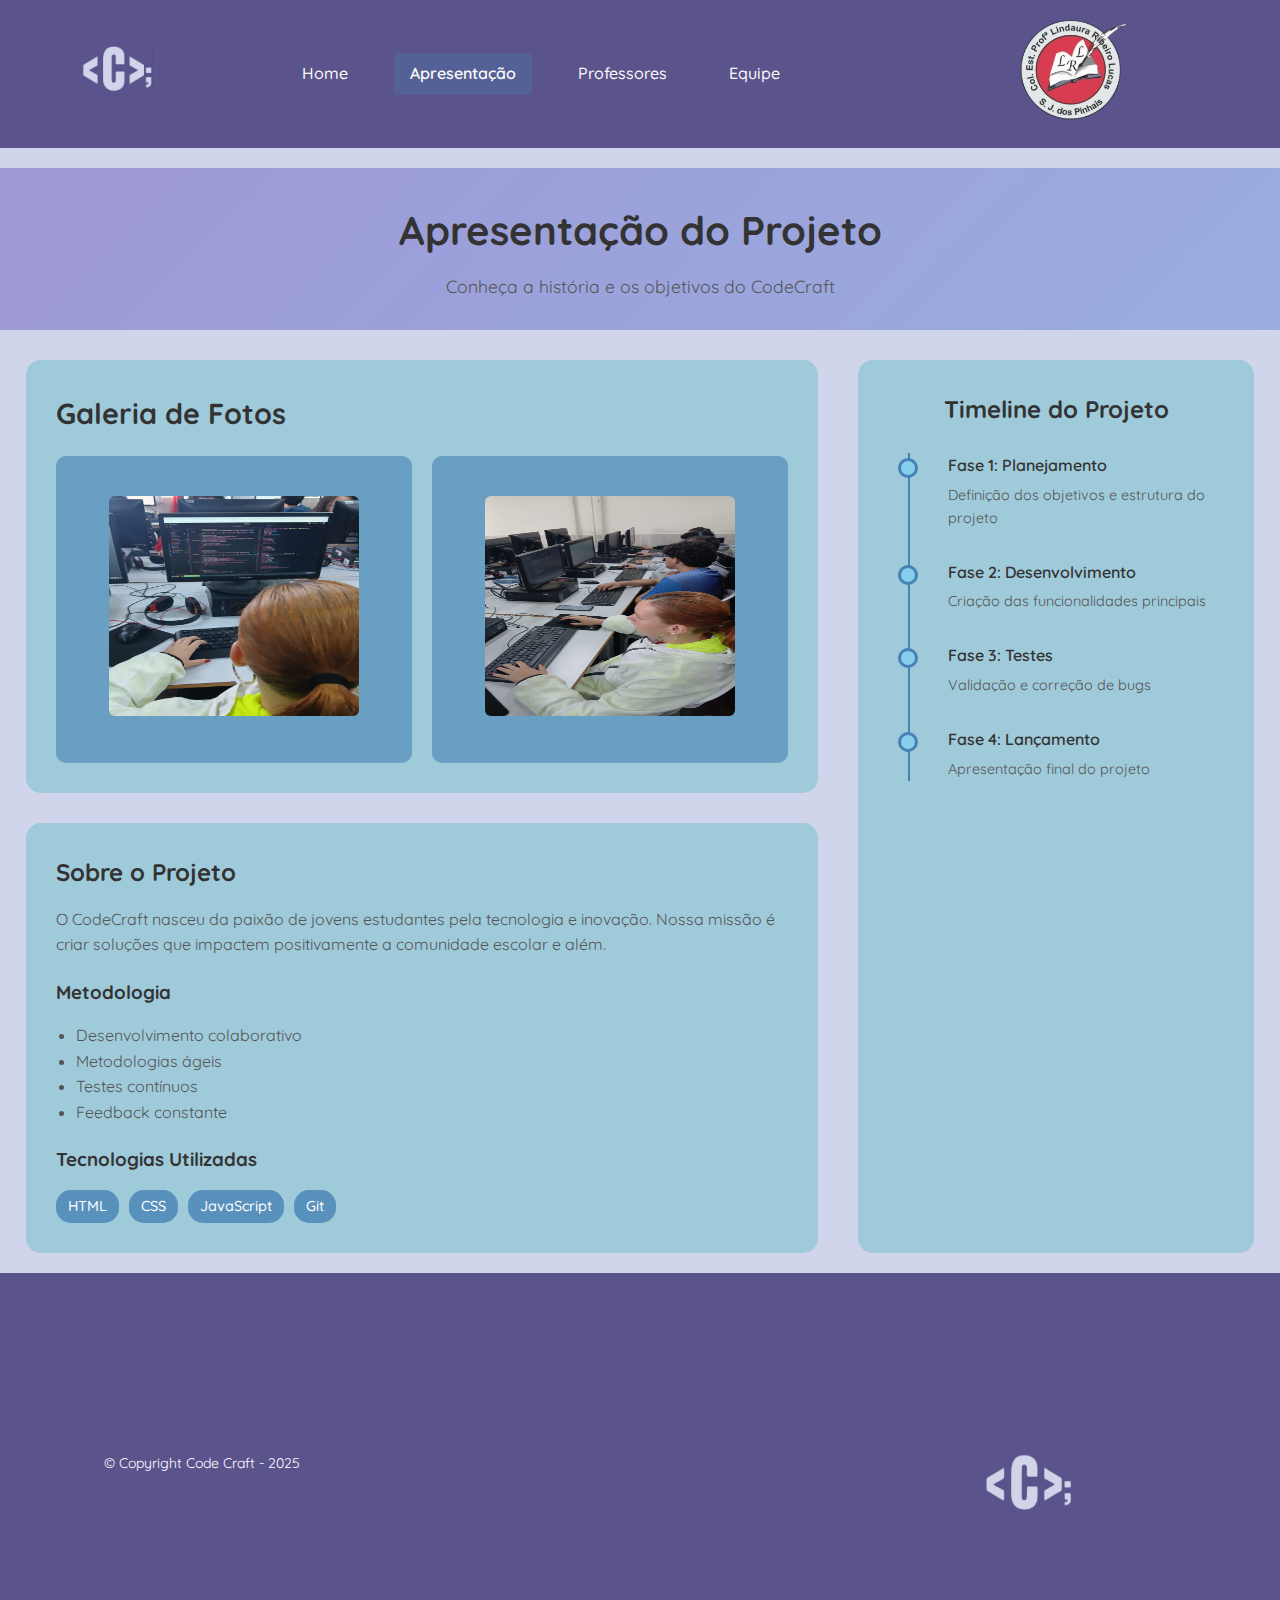
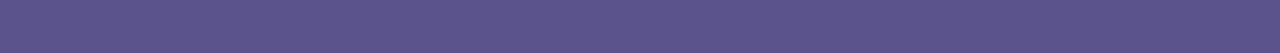
<file: apresentacao.html>
<!DOCTYPE html>
<html>

<head>
  <meta charset="utf-8">
  <meta name="viewport" content="width=device-width">
  <title>CodeCraft - Apresentação</title>
  <link href="style.css" rel="stylesheet" type="text/css" />
  <style>
  @import url('https://fonts.googleapis.com/css2?family=Quicksand:wght@400;500;600;700&display=swap');
  </style>
</head>

<body>
  <div class="container">
    <!-- Header -->
    <header class="header">
      <div class="logo">
        <img src="/img/logo.png" alt="CodeCraft Logo">
      </div>

      <div class="header-nav">
        <div class="menu-toggle" onclick="toggleMenu()">
          <span></span>
          <span></span>
          <span></span>
        </div>

        <nav class="nav-menu" id="navMenu">
          <a href="index.html">Home</a>
          <a href="apresentacao.html" class="active">Apresentação</a>
          <a href="professores.html">Professores</a>

          <a href="equipe.html">Equipe</a>
        </nav>

        <div class="logo-colegio">
          <img class="logo-colegio" src="/img/lindaura.png">
        </div>
      </div>
    </header>

    <!-- Presentation Content -->
    <main class="presentation-page">
      <div class="page-header">
        <h1>Apresentação do Projeto</h1>
        <p>Conheça a história e os objetivos do CodeCraft</p>
      </div>

      <div class="presentation-grid">
        <!-- Seção Principal -->
        <div class="presentation-main">
          <div class="photo-gallery">
            <h2>Galeria de Fotos</h2>
            <div class="photo-grid">
              <div class="photo-item">
                <div class="photo-placeholder">
                  <img class="desenvolvimento" src="img/ds.jpg">
                </div>
              </div>
              <div class="photo-item">
                <div class="photo-placeholder">
                  <img class="desenvolvimento" src="img/grupo.jpg">

                </div>
              </div>
            </div>
          </div>

          <div class="project-details">
            <h2>Sobre o Projeto</h2>
            <p>O CodeCraft nasceu da paixão de jovens estudantes pela tecnologia e inovação. Nossa missão é criar soluções que impactem positivamente a comunidade escolar e além.</p>

            <h3>Metodologia</h3>
            <ul>
              <li>Desenvolvimento colaborativo</li>
              <li>Metodologias ágeis</li>
              <li>Testes contínuos</li>
              <li>Feedback constante</li>
            </ul>

            <h3>Tecnologias Utilizadas</h3>
            <div class="tech-stack">
              <span class="tech-item">HTML</span>
              <span class="tech-item">CSS</span>
              <span class="tech-item">JavaScript</span>
              <span class="tech-item">Git</span>
            </div>
          </div>
        </div>

        <!-- Timeline -->
        <div class="timeline-section">
          <h2>Timeline do Projeto</h2>
          <div class="timeline">
            <div class="timeline-item">
              <div class="timeline-marker"></div>
              <div class="timeline-content">
                <h4>Fase 1: Planejamento</h4>
                <p>Definição dos objetivos e estrutura do projeto</p>
              </div>
            </div>
            <div class="timeline-item">
              <div class="timeline-marker"></div>
              <div class="timeline-content">
                <h4>Fase 2: Desenvolvimento</h4>
                <p>Criação das funcionalidades principais</p>
              </div>
            </div>
            <div class="timeline-item">
              <div class="timeline-marker"></div>
              <div class="timeline-content">
                <h4>Fase 3: Testes</h4>
                <p>Validação e correção de bugs</p>
              </div>
            </div>
            <div class="timeline-item">
              <div class="timeline-marker"></div>
              <div class="timeline-content">
                <h4>Fase 4: Lançamento</h4>
                <p>Apresentação final do projeto</p>
              </div>
            </div>
          </div>
        </div>
      </div>
    </main>

  <!-- Footer -->
    <footer class="footer">
        <div class="footer-box">
          <img src="/img/cc.png" style="width: 300px; margin-top: 40px;">
          <p class="copyright">&copy; Copyright Code Craft - 2025</p>
        </div>
    </footer>
  </div>

  <script src="script.js"></script>
</body>

</html>
</file>
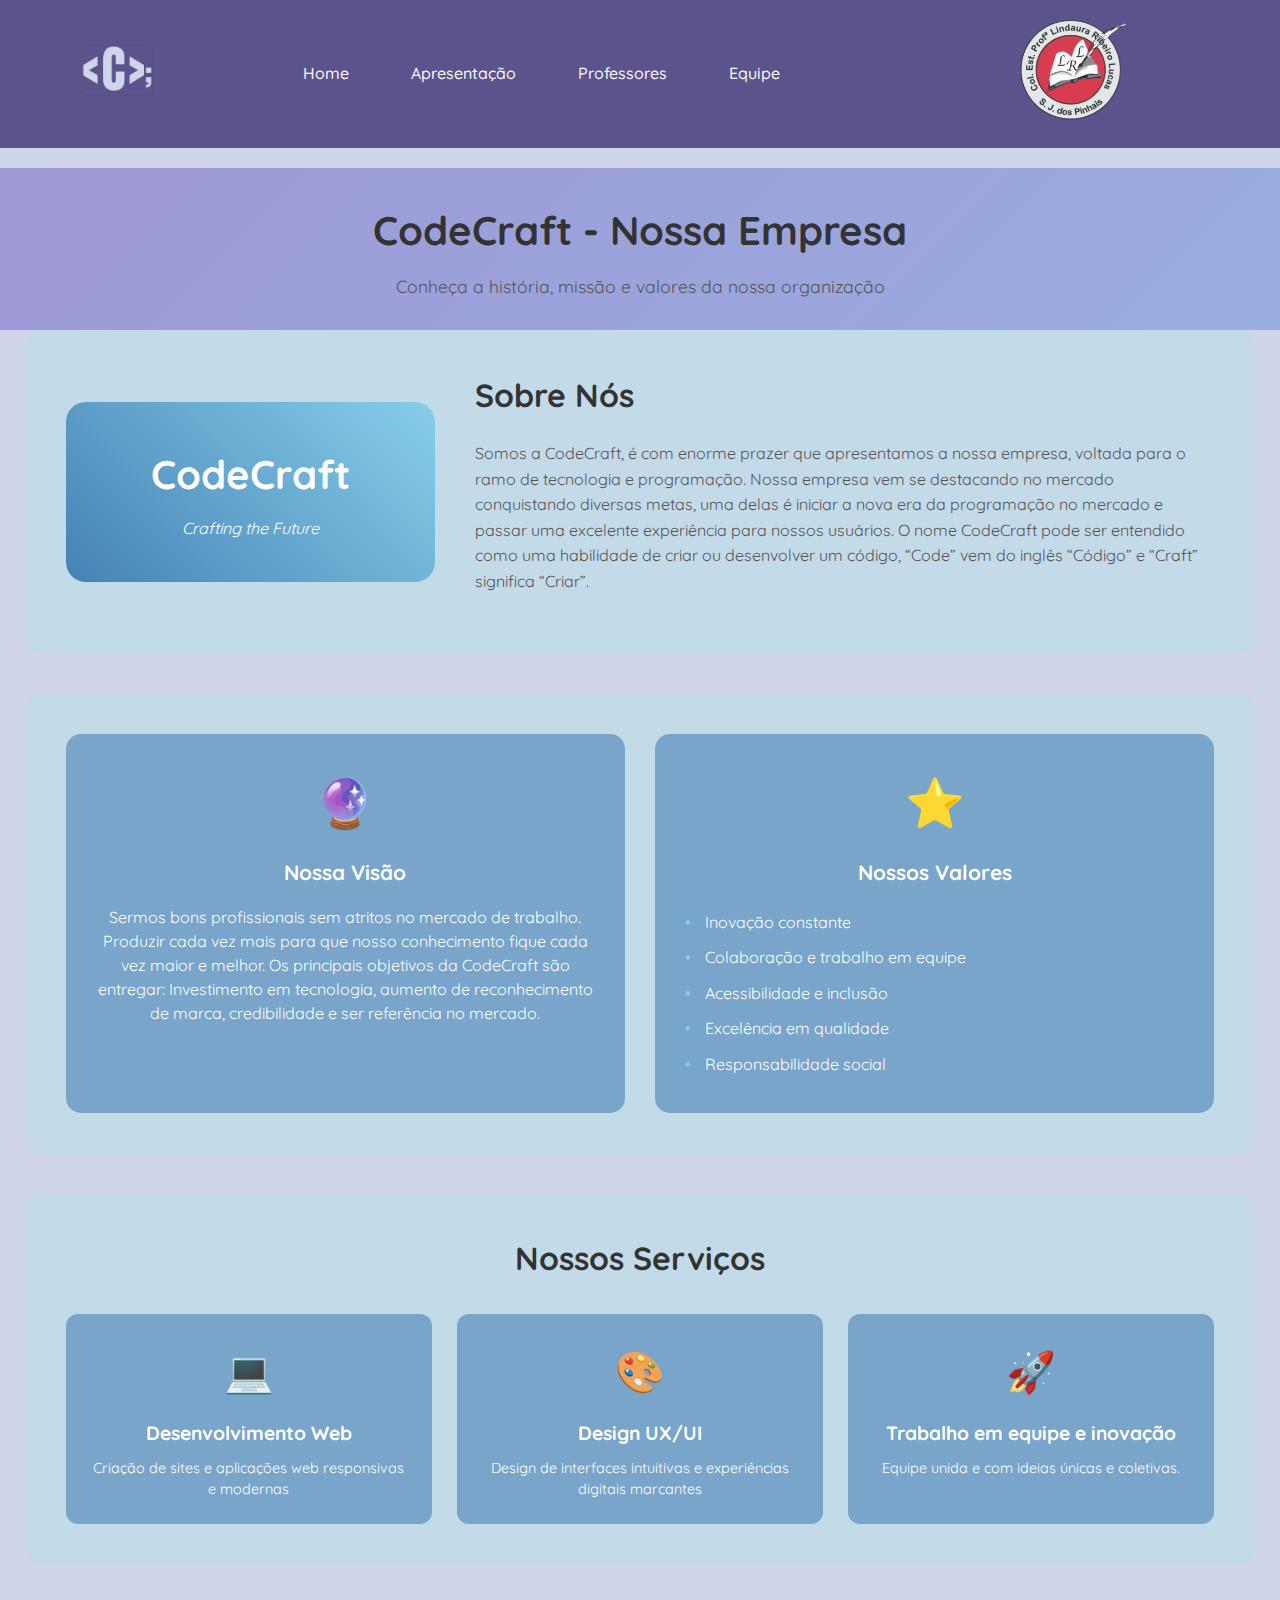
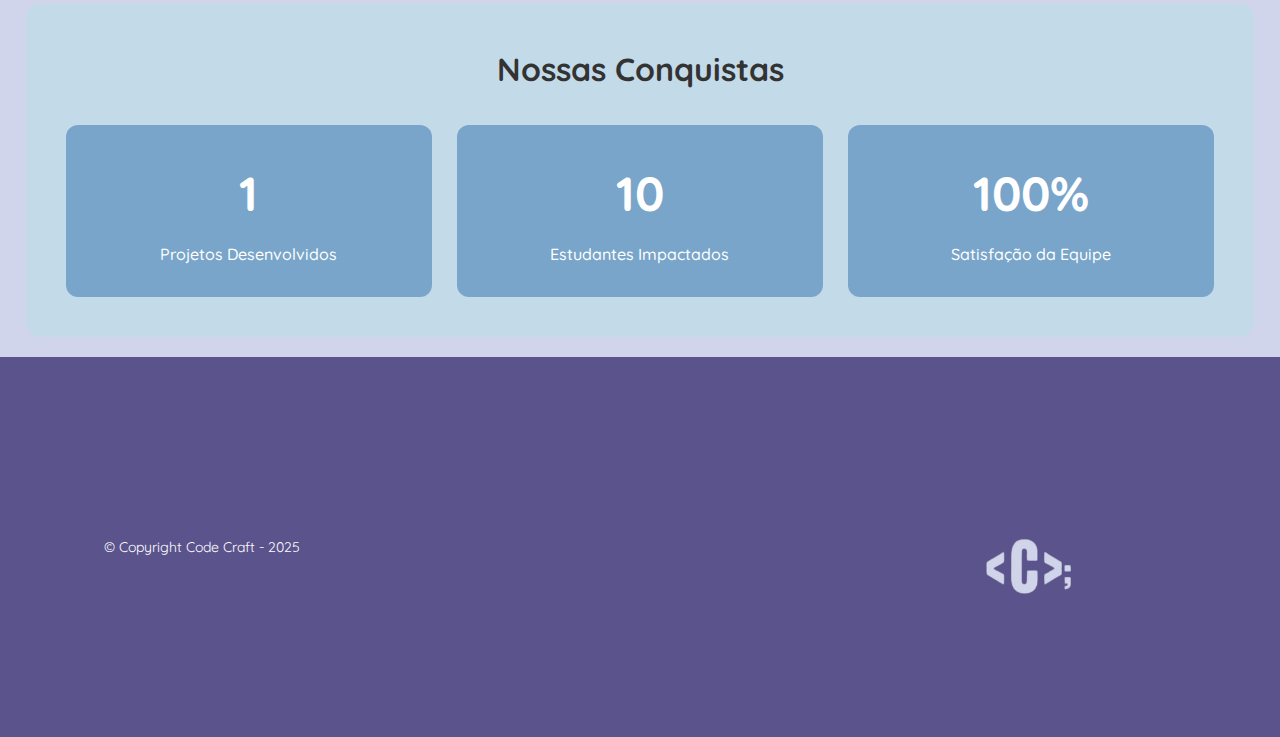
<file: empresa.html>
<!DOCTYPE html>
<html>

<head>
  <meta charset="utf-8">
  <meta name="viewport" content="width=device-width">
  <title>CodeCraft - Empresa</title>
  <link href="style.css" rel="stylesheet" type="text/css" />
  <style>
  @import url('https://fonts.googleapis.com/css2?family=Quicksand:wght@400;500;600;700&display=swap');
  </style>
</head>

<body>
  <div class="container">
    <!-- Header -->
    <header class="header">
      <div class="logo">
        <img src="/img/logo.png" alt="CodeCraft Logo">
      </div>
      
      <div class="header-nav">
        <div class="menu-toggle" onclick="toggleMenu()">
          <span></span>
          <span></span>
          <span></span>
        </div>

        <nav class="nav-menu" id="navMenu">
          <a href="index.html">Home</a>
          <a href="apresentacao.html">Apresentação</a>
          <a href="professores.html">Professores</a>
          <a href="equipe.html">Equipe</a>
        </nav>
        
      <div class="logo-colegio">
          <img class="logo-colegio" src="/img/lindaura.png">
        </div>
      </div>
    </header>

    <!-- Company Content -->
    <main class="company-page">
      <div class="page-header">
        <h1>CodeCraft - Nossa Empresa</h1>
        <p>Conheça a história, missão e valores da nossa organização</p>
      </div>

      <div class="company-content">
        <!-- Sobre a Empresa -->
        <section class="about-company">
          <div class="company-hero">
            <div class="company-logo-large">
              <div class="logo-display-large">
                <span>CodeCraft</span>
                <p>Crafting the Future</p>
              </div>
            </div>
            <div class="company-description">
              <h2>Sobre Nós</h2>
              <p>Somos a CodeCraft, é com enorme prazer que apresentamos a nossa empresa, voltada para o ramo de tecnologia e programação.
               Nossa empresa vem se destacando no mercado conquistando diversas metas, uma delas é iniciar a nova era da programação no mercado e passar uma excelente experiência para nossos usuários.
              O nome CodeCraft pode ser entendido como uma habilidade de criar ou desenvolver um código, “Code” vem do inglês “Código” e “Craft” significa “Criar”.
</p>
            </div>
          </div>
        </section>

        <!-- Missão, Visão e Valores -->
        <section class="company-values">
          <div class="values-grid">
            <div class="value-card">
              <div class="value-icon">🔮</div>
              <h3>Nossa Visão</h3>
              <p>Sermos bons profissionais sem atritos no mercado de trabalho. Produzir cada vez mais para que nosso conhecimento fique cada vez maior e melhor.
              Os principais objetivos da CodeCraft são entregar: Investimento em tecnologia, aumento de reconhecimento de marca, credibilidade e ser referência no mercado.
</p>
            </div>
            <div class="value-card">
              <div class="value-icon">⭐</div>
              <h3>Nossos Valores</h3>
              <ul>
                <li>Inovação constante</li>
                <li>Colaboração e trabalho em equipe</li>
                <li>Acessibilidade e inclusão</li>
                <li>Excelência em qualidade</li>
                <li>Responsabilidade social</li>
              </ul>
            </div>
          </div>
        </section>

        <!-- Serviços -->
        <section class="company-services">
          <h2>Nossos Serviços</h2>
          <div class="services-grid">
            <div class="service-item">
              <div class="service-icon">💻</div>
              <h4>Desenvolvimento Web</h4>
              <p>Criação de sites e aplicações web responsivas e modernas</p>
            </div>
            <div class="service-item">
              <div class="service-icon">🎨</div>
              <h4>Design UX/UI</h4>
              <p>Design de interfaces intuitivas e experiências digitais marcantes</p>
            </div>
            <div class="service-item">
              <div class="service-icon">🚀</div>
              <h4>Trabalho em equipe e inovação</h4>
              <p>Equipe unida e com ideias únicas e coletivas.</p>
            </div>
          </div>
        </section>

        <!-- Conquistas -->
        <section class="company-achievements">
          <h2>Nossas Conquistas</h2>
          <div class="achievements-grid">
            <div class="achievement-item">
              <div class="achievement-number">1</div>
              <p>Projetos Desenvolvidos</p>
            </div>
            <div class="achievement-item">
              <div class="achievement-number">10</div>
              <p>Estudantes Impactados</p>
            </div>
            <div class="achievement-item">
              <div class="achievement-number">100%</div>
              <p>Satisfação da Equipe</p>
            </div>
          </div>
        </section>

        <!-- Contato -->
        
      </div>
    </main>

  <!-- Footer -->
    <footer class="footer">
        <div class="footer-box">
          <img src="/img/cc.png" style="width: 300px; margin-top: 40px;">
          <p class="copyright">&copy; Copyright Code Craft - 2025</p>
        </div>
    </footer>
  </div>

  <script src="script.js"></script>
</body>

</html>
</file>
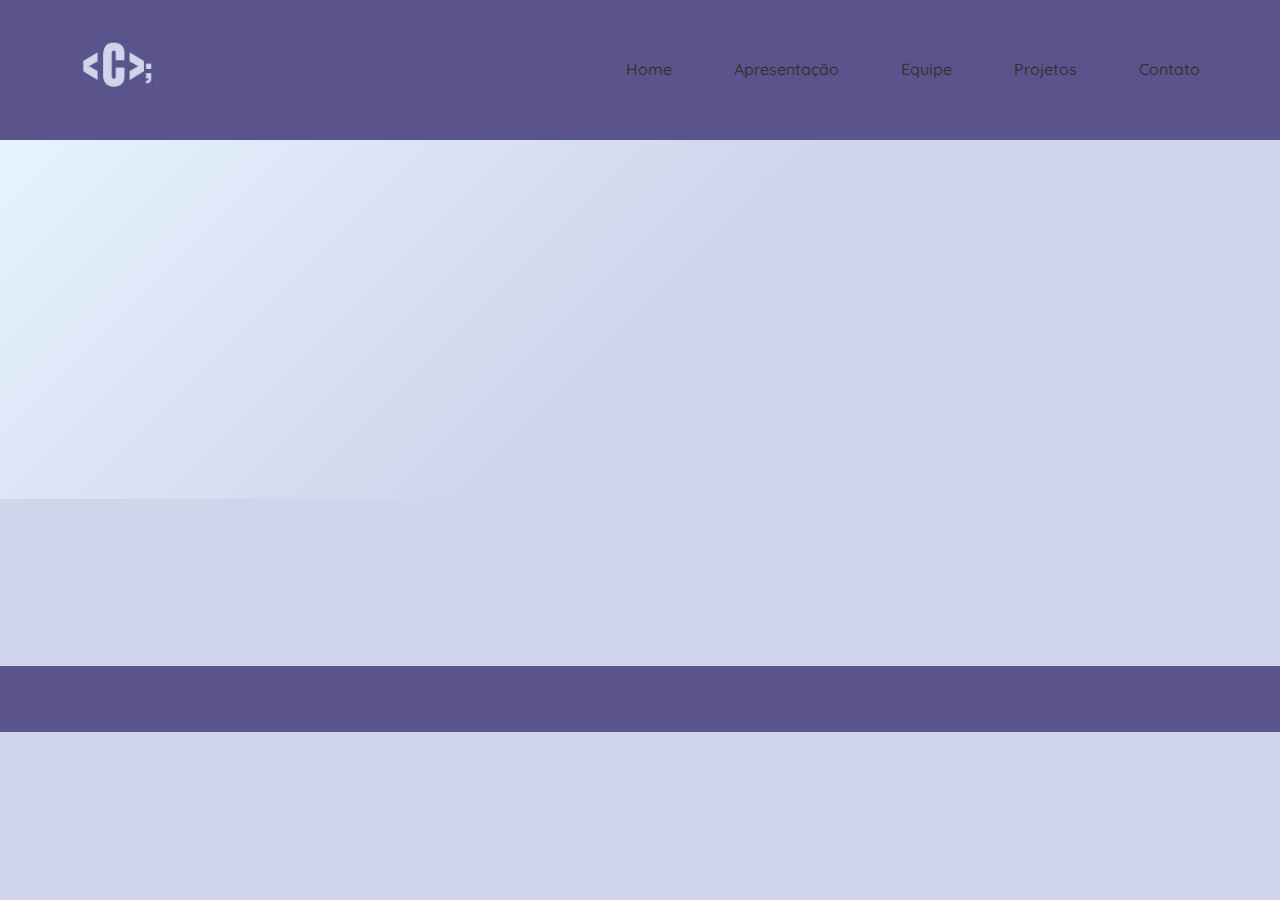
<file: menu.html>
<!DOCTYPE html>
<html>
<head>
  <meta charset="utf-8">
  <meta name="viewport" content="width=device-width">
  <title>CodeCraft - Menu</title>
  <link href="style.css" rel="stylesheet" type="text/css" />
  <link href="menu.css" rel="stylesheet" type="text/css" />
  <style>
  @import url('https://fonts.googleapis.com/css2?family=Quicksand&display=swap');
  </style>
</head>

<body>
  <div class="container">
    <!-- Header com Menu -->
    <header class="header">
      <div class="logo">
        <img src="/img/logo.png" alt="CodeCraft Logo">
      </div>

      <div class="header-nav">
        <!-- Menu hamburger para mobile -->
        <div class="menu-toggle" onclick="toggleMenu()">
          <span></span>
          <span></span>
          <span></span>
        </div>

        <!-- Menu de navegação -->
        <nav class="nav-menu" id="navMenu">
          <a href="index.html">Home</a>
          <a href="#apresentacao">Apresentação</a>
          <a href="#equipe">Equipe</a>
          <a href="#projetos">Projetos</a>
          <a href="#contato">Contato</a>
        </nav>
      </div>
    </header>

    <!-- Conteúdo Principal -->
    <main class="main-content">
      <div class="content-section">
        <h1>Menu de Navegação</h1>
        <p>Bem-vindo ao CodeCraft! Use o menu acima para navegar pelas diferentes seções do nosso site.</p>

        <div class="menu-sections">
          <div class="section-card">
            <h3>Apresentação</h3>
            <p>Conheça mais sobre nossa empresa e missão.</p>
          </div>

          <div class="section-card">
            <h3>Equipe</h3>
            <p>Conheça os membros da nossa equipe e suas especialidades.</p>
          </div>

          <div class="section-card">
            <h3>Projetos</h3>
            <p>Veja nossos projetos e trabalhos realizados.</p>
          </div>

          <div class="section-card">
            <h3>Contato</h3>
            <p>Entre em contato conosco para mais informações.</p>
          </div>
        </div>
      </div>
    </main>

    <!-- Footer -->
    <footer class="footer">
      <div class="footer-content">
        <span>www.codecraft/amostra.com</span>
        <div class="footer-box"></div>
      </div>
    </footer>
  </div>

  <script>
    function toggleMenu() {
      const menuToggle = document.querySelector('.menu-toggle');
      const navMenu = document.getElementById('navMenu');

      menuToggle.classList.toggle('active');
      navMenu.classList.toggle('active');
    }

    // Fechar menu ao clicar em um link
    document.querySelectorAll('.nav-menu a').forEach(link => {
      link.addEventListener('click', () => {
        const menuToggle = document.querySelector('.menu-toggle');
        const navMenu = document.getElementById('navMenu');

        menuToggle.classList.remove('active');
        navMenu.classList.remove('active');
      });
    });
  </script>
</body>
</html>
</file>
<file: style.css>
.quicksand-font {
  font-family: "Quicksand", sans-serif;
  font-optical-sizing: auto;
  font-weight: 400;
  font-style: normal;
}

* {
  margin: 0;
  padding: 0;
  box-sizing: border-box;
}

body {
  font-family: 'Quicksand', sans-serif;
  background: linear-gradient(100deg, #f0f8ff 0%, #e6f3ff 50%, #f0f8ff 100%);
  color: #fdfcfc00;
  line-height: 1.6;
  min-height: 100vh;
  width: 100vw;
  overflow-x: hidden;
  display: flex;
  flex-direction: column;
  align-items: center;
  justify-content: flex-start;
}

.container {
  width: 100vw;
  max-width: none;
  background: linear-gradient(135deg, #D0D5EB 0%, #D0D5EB 50%, #D0D5EB 100%);
  min-height: 100vh;
  padding: 0;
  margin: 0;
  display: flex;
  flex-direction: column;
  align-items: stretch;
}

/* Header Styles */
.header {
  display: flex;
  justify-content: space-between;
  align-items: center;
  background-color: #5B538C;
  padding: 15px 5%;
  margin: 0;
  position: relative;
  transition: box-shadow 0.3s ease;
  width: 100%;
  box-sizing: border-box;
}

.logo img {
  height: auto;
  width: 60%;
  max-width: 170px;
  object-fit: contain;
  align-items: center;
}

.header-nav {
  display: flex;
  align-items: center;
  gap: 20px;
}

.logo-colegio {
 height: auto;
 width: 70%;
  align-items: justify;
  padding-left: 100px;
}

/* Menu Styles */
.menu-toggle {
  display: none;
  flex-direction: column;
  cursor: pointer;
  padding: 5px;
  z-index: 1001;
}

.menu-toggle span {
  width: 25px;
  height: 3px;
  background-color: #fbf9f9;
  margin: 3px 0;
  transition: 0.3s;
}

.menu-toggle.active span:nth-child(1) {
  transform: rotate(-45deg) translate(-5px, 6px);
}

.menu-toggle.active span:nth-child(2) {
  opacity: 0;
}

.menu-toggle.active span:nth-child(3) {
  transform: rotate(45deg) translate(-5px, -6px);
}

.nav-menu {
  display: flex;
  gap: 30px;
  align-items: center;
}

.nav-menu a {
  color: #fbf9f9;
  text-decoration: none;
  font-weight: 500;
  padding: 8px 16px;
  border-radius: 5px;
  transition: all 0.3s ease;
  position: relative;
}

.nav-menu a:hover {
  background-color: rgba(255, 255, 255, 0.2);
  transform: translateY(-2px);
}

.nav-menu a.active {
  background-color: rgba(70, 130, 180, 0.3);
  font-weight: 600;
}

/* Hero Section */
.hero-section {
  background: linear-gradient(135deg, #9E98D6 0%, #99ADE0 100%);
  padding: 60px 5%;
  text-align: center;
  margin: 0;
  width: 100%;
  box-sizing: border-box;
}

.hero-content h1 {
  color: #333;
  font-size: 3rem;
  font-weight: 700;
  margin-bottom: 20px;
}

.hero-content p {
  color: #555;
  font-size: 1.2rem;
  margin-bottom: 30px;
}

.cta-button {
  background: linear-gradient(45deg, #4682B4, #99ADE0);
  color: white;
  border: none;
  padding: 15px 30px;
  border-radius: 25px;
  font-size: 16px;
  font-weight: 600;
  cursor: pointer;
  transition: all 0.3s ease;
}

.cta-button:hover {
  transform: translateY(-3px);
  box-shadow: 0 10px 20px rgba(0, 0, 0, 0.2);
}

/* Main Content */
.main-content {
 background: linear-gradient(135deg, #e6f3ff 0%, #D0D5EB 50%, #D0D5EB 100%);;
  padding: 30px 2%;
  margin: 0;
  width: 100%;
  box-sizing: border-box;
}

/* Home Page Grid */
.content-grid-home {
  display: grid;
  grid-template-columns: 2fr 1fr;
  grid-template-rows: auto auto;
  gap: 30px;
  width: 100%;
  max-width: 100%;
  margin: 0;
  padding: 0 2%;
}

.group-photo-section {
  grid-column: 1;
  grid-row: 1;
}

.objectives-section {
  grid-column: 2;
  grid-row: 1;
}

.projects-section {
  grid-column: 1;
  grid-row: 2;
}
.foto-grupo{
  border-radius: 12px;
  width: 100%;
  height: 100%;
}
.border{
  border-radius: 12px;
}

.desenvolvimento{
  width: 250px;
  height: 220px;
  border-radius: 6px;
}

.photo-placeholder h3 {
  font-size: 24px;
  margin-bottom: 10px;
}

.objectives-section {
  background-color: rgba(75, 0, 130, 0.8);
  padding: 25px;
  border-radius: 12px;
  color: white;
}

.objectives-section h3 {
  margin-bottom: 15px;
  font-size: 20px;
}

.objectives-section ul {
  list-style: none;
  padding: 0;
}

.objectives-section li {
  padding: 8px 0;
  padding-left: 20px;
  position: relative;
}

.objectives-section li::before {
  content: "✓";
  position: absolute;
  left: 0;
  color: #87CEEB;
  font-weight: bold;
}

.logo-section {
  background-color: rgba(75, 0, 130, 0.8);
  padding: 25px;
  border-radius: 12px;
  color: white;
}
.logo2{
  width:150px;
  height:140px;
}

.logo-display {
  text-align: center;
}

.logo-placeholder {
  display: flex;
  align-items: center;
  justify-content: center;
  margin: 20px auto;
  font-weight: bold;

}

.projects-section {
  display: flex;
  gap: 20px;
  grid-column: 1 / -1;
}

.project-item {
  flex: 1;
  padding: 25px;
  border-radius: 12px;
  color: white;
  text-align: center;
}

.about-project {
  background-color: rgba(70, 130, 180, 0.7);
}

.patrulha-project {
  background-color: rgba(70, 130, 180, 0.7);
}

.link-button {
  background-color: rgba(135, 206, 235, 0.9);
  color: #333;
  border: none;
  padding: 10px 20px;
  border-radius: 6px;
  margin-top: 15px;
  cursor: pointer;
  font-weight: 600;
  transition: all 0.3s ease;
}

.link-button:hover {
  background-color: rgba(135, 206, 235, 1);
  transform: translateY(-2px);
}

/* Page Headers */
.page-header {
  text-align: center;
  margin: 0;
  padding: 30px 0;
  background: linear-gradient(135deg, #9E98D6 0%, #99ADE0 100%);
  width: 100%;
}

.page-header h1 {
  color: #333;
  font-size: 2.5rem;
  font-weight: 700;
  margin-bottom: 10px;
}

.page-header p {
  color: #555;
  font-size: 1.1rem;
}

/* Presentation Page */
.presentation-page {
  padding: 20px 0;
  width: 100%;
}

.presentation-grid {
  display: grid;
  grid-template-columns: 2fr 1fr;
  gap: 40px;
  margin-top: 30px;
  width: 100%;
  max-width: 100%;
  margin-left: 0;
  margin-right: 0;
  padding: 0 2%;
}

.presentation-main {
  display: flex;
  flex-direction: column;
  gap: 30px;
}

.photo-gallery {
  background-color: #9FCADA;
  padding: 30px;
  border-radius: 15px;
}

.photo-gallery h2 {
  color: #333;
  margin-bottom: 20px;
  font-size: 1.8rem;
}

.photo-grid {
  display: grid;
  grid-template-columns: repeat(2, 1fr);
  gap: 20px;
}

.photo-item {
  background-color: rgba(70, 130, 180, 0.6);
  border-radius: 10px;
  padding: 40px 20px;
  text-align: center;
  color: white;
  transition: transform 0.3s ease;
}

.photo-item:hover {
  transform: scale(1.05);
}

.photo-item span {
  font-size: 2rem;
  display: block;
  margin-bottom: 10px;
}

.project-details {
  background-color: #9FCADA;
  padding: 30px;
  border-radius: 15px;
}

.project-details h2,
.project-details h3 {
  color: #333;
  margin-bottom: 15px;
}

.project-details p {
  color: #555;
  margin-bottom: 20px;
}

.project-details ul {
  color: #555;
  margin-left: 20px;
  margin-bottom: 20px;
}

.tech-stack {
  display: flex;
  flex-wrap: wrap;
  gap: 10px;
  margin-top: 15px;
}

.tech-item {
  background-color: rgba(70, 130, 180, 0.8);
  color: white;
  padding: 5px 12px;
  border-radius: 15px;
  font-size: 0.9rem;
  font-weight: 500;
}

/* Timeline */
.timeline-section {
  background-color: #9FCADA;
  padding: 30px;
  border-radius: 15px;
}

.timeline-section h2 {
  color: #333;
  margin-bottom: 25px;
  text-align: center;
}

.timeline {
  position: relative;
}

.timeline::before {
  content: '';
  position: absolute;
  left: 20px;
  top: 0;
  bottom: 0;
  width: 2px;
  background-color: #4682B4;
}

.timeline-item {
  position: relative;
  margin-bottom: 30px;
  padding-left: 60px;
}

.timeline-marker {
  position: absolute;
  left: 10px;
  top: 5px;
  width: 20px;
  height: 20px;
  border-radius: 50%;
  background-color: #87CEEB;
  border: 3px solid #4682B4;
}

.timeline-content h4 {
  color: #333;
  font-weight: 600;
  margin-bottom: 5px;
}

.timeline-content p {
  color: #555;
  font-size: 0.9rem;
}

/* Teachers Page */
.teachers-page {
  padding: 20px 0;
  width: 100%;
}

.teachers-grid {
  display: grid;
  grid-template-columns: repeat(auto-fit, minmax(320px, 1fr));
  gap: 30px;
  margin-bottom: 40px;
  width: 100%;
  max-width: 100%;
  margin-left: 0;
  margin-right: 0;
  padding: 0 2%;
}

.teacher-card {
  background-color: #9FCADA;
  border: 1px solid rgba(70, 130, 180, 0.2);
  border-radius: 15px;
  padding: 25px;
  margin: 0; /* Remove margin for better grid fitting */
  transition: transform 0.3s ease;
  box-shadow: 0 4px 12px rgba(0, 0, 0, 0.1);
}

.teacher-card:hover {
  transform: translateY(-5px);
}

.teacher-photo {
  text-align: center;
  margin-bottom: 20px;
}

.teacher-photo .photo-placeholder {
  width: 100px;
  height: 100px;
  border-radius: 50%;
  background-color: rgba(70, 130, 180, 0.7);
  align-items: center;
  justify-content: center;
  margin: 0 auto;
  font-size: 2.5rem;
}

.teacher-info h3 {
  color: #333;
  font-size: 1.3rem;
  margin-bottom: 8px;
  text-align: center;
}

.teacher-subject {
  color: #2A2366;
  font-weight: 600;
  text-align: center;
  margin-bottom: 15px;
}

.teacher-description {
  color: #555;
  text-align: justify;
  margin-bottom: 15px;
  line-height: 1.5;
}

.teacher-contact {
  color: #333;
  font-size: 0.9rem;
  text-align: center;
}

.support-section {
  background-color:#9E98D6 ;
  border: 1px solid rgba(70, 130, 180, 0.2);
  padding: 30px;
  border-radius: 15px;
  margin-top: 30px;
  box-shadow: 0 4px 12px rgba(0, 0, 0, 0.1);
}

.support-section h2 {
  color: #333;
  text-align: center;
  margin-bottom: 20px;
}

.support-section>p {
  color: #555;
  text-align: center;
  margin-bottom: 30px;
}

.support-grid {
  display: grid;
  grid-template-columns: repeat(auto-fit, minmax(250px, 1fr));
  gap: 20px;
}

.support-item {
  background-color: #5B538C;
  padding: 20px;
  border-radius: 10px;
  text-align: center;
  color: white;
}

.support-item h4 {
  margin-bottom: 10px;
  font-size: 1.1rem;
}

.support-item p {
  font-size: 0.9rem;
  line-height: 1.4;
}

/* Company Page */
.company-page {
  padding: 20px 0;
  width: 100%;
}

.company-content {
  display: flex;
  flex-direction: column;
  gap: 40px;
  width: 100%;
  max-width: 100%;
  margin: 0;
  padding: 0 2%;
}

.about-company {
  background-color: rgba(176, 224, 230, 0.4);
  padding: 40px;
  border-radius: 15px;
}

.company-hero {
  display: grid;
  grid-template-columns: 1fr 2fr;
  gap: 40px;
  align-items: center;
}

.company-logo-large {
  text-align: center;
}

.logo-display-large {
  background: linear-gradient(45deg, #4682B4, #87CEEB);
  padding: 40px;
  border-radius: 20px;
  color: white;
}

.logo-display-large span {
  font-size: 2.5rem;
  font-weight: bold;
  display: block;
  margin-bottom: 10px;
}

.logo-display-large p {
  font-size: 1rem;
  font-style: italic;
}

.company-description h2 {
  color: #333;
  font-size: 2rem;
  margin-bottom: 20px;
}

.company-description p {
  color: #555;
  margin-bottom: 20px;
  line-height: 1.6;
}

.company-values {
  background-color: rgba(176, 224, 230, 0.4);
  padding: 40px;
  border-radius: 15px;
}

.values-grid {
  display: grid;
  grid-template-columns: repeat(auto-fit, minmax(300px, 1fr));
  gap: 30px;
}

.value-card {
  background-color: rgba(70, 130, 180, 0.6);
  padding: 30px;
  border-radius: 15px;
  text-align: center;
  color: white;
}

.value-icon {
  font-size: 3rem;
  margin-bottom: 15px;
}

.value-card h3 {
  margin-bottom: 15px;
  font-size: 1.3rem;
}

.value-card p {
  line-height: 1.5;
}

.value-card ul {
  list-style: none;
  text-align: left;
  padding: 0;
}

.value-card li {
  padding: 5px 0;
  padding-left: 20px;
  position: relative;
}

.value-card li::before {
  content: "•";
  position: absolute;
  left: 0;
  color: #87CEEB;
}

.company-services {
  background-color: rgba(176, 224, 230, 0.4);
  padding: 40px;
  border-radius: 15px;
}

.company-services h2 {
  color: #333;
  text-align: center;
  margin-bottom: 30px;
  font-size: 2rem;
}

.services-grid {
  display: grid;
  grid-template-columns: repeat(auto-fit, minmax(250px, 1fr));
  gap: 25px;
}

.service-item {
  background-color: rgba(70, 130, 180, 0.6);
  padding: 25px;
  border-radius: 12px;
  text-align: center;
  color: white;
  transition: transform 0.3s ease;
}

.service-item:hover {
  transform: translateY(-5px);
}

.service-icon {
  font-size: 2.5rem;
  margin-bottom: 15px;
}

.service-item h4 {
  margin-bottom: 10px;
  font-size: 1.2rem;
}

.service-item p {
  font-size: 0.9rem;
  line-height: 1.4;
}

.company-achievements {
  background-color: rgba(176, 224, 230, 0.4);
  padding: 40px;
  border-radius: 15px;
}

.company-achievements h2 {
  color: #333;
  text-align: center;
  margin-bottom: 30px;
  font-size: 2rem;
}

.achievements-grid {
  display: grid;
  grid-template-columns: repeat(auto-fit, minmax(200px, 1fr));
  gap: 25px;
}

.achievement-item {
  background-color: rgba(70, 130, 180, 0.6);
  padding: 30px;
  border-radius: 12px;
  text-align: center;
  color: white;
}

.achievement-number {
  font-size: 3rem;
  font-weight: bold;
  margin-bottom: 10px;
}

.achievement-item p {
  font-size: 1rem;
  font-weight: 500;
}

.company-contact {
  background-color: rgba(176, 224, 230, 0.4);
  padding: 40px;
  border-radius: 15px;
}

.company-contact h2 {
  color: #333;
  text-align: center;
  margin-bottom: 30px;
  font-size: 2rem;
}

.contact-grid {
  display: grid;
  grid-template-columns: 1fr 1fr;
  gap: 40px;
}

.contact-info h4,
.contact-form h4 {
  color: #333;
  margin-bottom: 20px;
  font-size: 1.3rem;
}

.contact-item {
  display: flex;
  align-items: center;
  gap: 10px;
  margin-bottom: 15px;
}

.contact-item span {
  font-size: 1.2rem;
}

.contact-item p {
  color: #555;
  margin: 0;
}

.contact-form form {
  display: flex;
  flex-direction: column;
  gap: 15px;
}

.contact-form input,
.contact-form textarea {
  padding: 12px;
  border: 1px solid #ddd;
  border-radius: 6px;
  font-family: 'Quicksand', sans-serif;
  font-size: 14px;
}

.contact-form button {
  background: linear-gradient(45deg, #4682B4, #87CEEB);
  color: white;
  border: none;
  padding: 12px 25px;
  border-radius: 6px;
  font-size: 16px;
  font-weight: 600;
  cursor: pointer;
  transition: transform 0.3s ease;
}

.contact-form button:hover {
  transform: translateY(-2px);
}

/* Team Page */
.team-page {
  padding: 20px 0;
}

.team-grid {
  display: grid;
  grid-template-columns: repeat(auto-fit, minmax(350px, 1fr));
  gap: 30px;
  margin-bottom: 40px;
}

.team-member {
  background-color: rgba(176, 224, 230, 0.4);
  border-radius: 15px;
  padding: 25px;
  transition: transform 0.3s ease;
}

.team-member:hover {
  transform: translateY(-5px);
}

.member-photo {
  text-align: center;
  margin-bottom: 20px;
}

.member-photo .photo-placeholder {
  width: 100px;
  height: 100px;
  border-radius: 50%;
  background-color: rgba(70, 130, 180, 0.7);
  display: flex;
  align-items: center;
  justify-content: center;
  margin: 0 auto;
  font-size: 2.5rem;
}

.member-info h3 {
  color: #333;
  font-size: 1.2rem;
  margin-bottom: 5px;
  text-align: center;
}

.member-role {
  color: #4682B4;
  font-weight: 600;
  text-align: center;
  margin-bottom: 5px;
}

.member-age {
  color: #666;
  text-align: center;
  margin-bottom: 15px;
  font-size: 0.9rem;
}

.member-description {
  color: #555;
  text-align: justify;
  margin-bottom: 15px;
  line-height: 1.5;
  font-size: 0.9rem;
}

.member-skills {
  display: flex;
  flex-wrap: wrap;
  gap: 8px;
  justify-content: center;
}

.skill {
  background-color: rgba(70, 130, 180, 0.8);
  color: white;
  padding: 4px 10px;
  border-radius: 12px;
  font-size: 0.8rem;
  font-weight: 500;
}

.team-stats {
  background-color: rgba(176, 224, 230, 0.4);
  padding: 40px;
  border-radius: 15px;
  margin-top: 30px;
}

.team-stats h2 {
  color: #333;
  text-align: center;
  margin-bottom: 30px;
  font-size: 2rem;
}

.stats-grid {
  display: grid;
  grid-template-columns: repeat(auto-fit, minmax(200px, 1fr));
  gap: 25px;
}

.stat-item {
  background-color: rgba(70, 130, 180, 0.6);
  padding: 30px;
  border-radius: 12px;
  text-align: center;
  color: white;
}

.stat-number {
  font-size: 3rem;
  font-weight: bold;
  margin-bottom: 10px;
}

.stat-item p {
  font-size: 1rem;
  font-weight: 500;
}

/* Footer */
footer {
  background: #5B538C;
  padding: 20px 0;
  width: 100%;
  margin: auto;
  padding: ;
}

.footer-box {
  display: flex;
  justify-content: space-between;
  align-items: center;
  gap: 20px;
  padding: 0 5%;
  max-width: 1200px;
  margin: 0 auto;
}
.footer-box img {
  width: 300px;
  height: auto;
}
.copyright {
  color: #FFFFFF;
  font-size: 14px;
  margin: 0;
  order: -1; /* Move o copyright para a esquerda */
}
.cc {
  width: 35px;
  height: 8px;
}

 /* pagina do time - Layout 5x5 para equipe */
.teachers-grid {
  display: grid;
  grid-template-columns: repeat(5, 1fr);
  gap: 15px;
  margin-bottom: 40px;
  width: 100%;
  max-width: 100%;
  margin-left: 0;
  margin-right: 0;
  padding: 0 2%;
}

/* Ajuste específico para cards da equipe */
.teachers-page .teacher-card {
  background-color: #9FCADA;
  border: 1px solid rgba(70, 130, 180, 0.2);
  border-radius: 12px;
  padding: 15px;
  margin: 0;
  transition: transform 0.3s ease;
  box-shadow: 0 4px 12px rgba(0, 0, 0, 0.1);
  min-height: 280px;
  display: flex;
  flex-direction: column;
}

.teachers-page .teacher-card .teacher-info h3 {
  font-size: 1.1rem;
  margin-bottom: 6px;
  line-height: 1.3;
}

.teachers-page .teacher-card .teacher-description {
  font-size: 0.85rem;
  line-height: 1.4;
  margin-bottom: 10px;
  text-align: center;
}

.teachers-page .teacher-card .teacher-contact {
  font-size: 0.8rem;
}

/*aumentar a largura do about section*/
.about-section {
  background-color: rgba(70, 130, 180, 0.7);
  padding: 30px;
  border-radius: 12px;
  color: white;
  text-align: center;
  grid-column: 1 / -1; /* Ocupa toda a largura disponível */
  max-width: 100%;
}
/* Responsive Design */

/* Extra Large Screens - 1920px and above */
@media (min-width: 1920px) {
  .hero-content h1 {
    font-size: 4rem;
  }

  .hero-content p {
    font-size: 1.4rem;
  }

  .page-header h1 {
    font-size: 3.5rem;
  }

  .main-content {
    padding: 50px 5%;
  }

  .hero-section {
    padding: 80px 5%;
  }

  .content-grid-home {
    gap: 50px;
  }

  .presentation-grid {
    gap: 60px;
  }
}

/* Large Screens - 1440px to 1919px */
@media (min-width: 1440px) and (max-width: 1919px) {
  .hero-content h1 {
    font-size: 3.5rem;
  }

  .content-grid-home {
    gap: 40px;
  }

  .presentation-grid {
    gap: 50px;
  }
}

/* Medium-Large Screens - 1200px to 1439px */
@media (min-width: 1200px) and (max-width: 1439px) {
  .content-grid-home {
    gap: 35px;
  }

  .presentation-grid {
    gap: 40px;
  }
}

/* Medium Screens - 992px to 1199px */
@media (min-width: 992px) and (max-width: 1199px) {
  .hero-content h1 {
    font-size: 2.8rem;
  }

  .content-grid-home {
    gap: 30px;
    padding: 0 3%;
  }

  .presentation-grid {
    gap: 35px;
    padding: 0 3%;
  }

  .photo-grid {
    grid-template-columns: repeat(2, 1fr);
  }

  .values-grid {
    grid-template-columns: repeat(2, 1fr);
  }

  .services-grid {
    grid-template-columns: repeat(2, 1fr);
  }

  .achievements-grid {
    grid-template-columns: repeat(3, 1fr);
  }

  .stats-grid {
    grid-template-columns: repeat(3, 1fr);
  }

.teachers-grid {
    grid-template-columns: repeat(4, 1fr);
  }

/* Small-Medium Screens - 768px to 991px */
@media (min-width: 769px) and (max-width: 991px) {
  .menu-toggle {
    display: flex;
  }

  .nav-menu {
    position: absolute;
    top: 100%;
    left: 0;
    right: 0;
    background-color: rgba(176, 224, 230, 0.95);
    flex-direction: column;
    padding: 20px;
    border-radius: 0 0 10px 10px;
    transform: translateY(-100%);
    opacity: 0;
    visibility: hidden;
    transition: all 0.3s ease;
    z-index: 1000;
  }

  .nav-menu.active {
    transform: translateY(0);
    opacity: 1;
    visibility: visible;
  }

  .nav-menu a {
    padding: 12px 0;
    border-bottom: 1px solid rgba(255, 255, 255, 0.1);
    width: 100%;
    text-align: center;
  }

  .hero-content h1 {
    font-size: 2.5rem;
  }

  .content-grid-home {
    grid-template-columns: 1fr;
    gap: 25px;
    max-width: 100%;
    padding: 0 4%;
  }

  .presentation-grid {
    grid-template-columns: 1fr;
    gap: 30px;
    max-width: 100%;
    padding: 0 4%;
  }

  .photo-grid {
    grid-template-columns: repeat(2, 1fr);
  }

  .company-hero {
    grid-template-columns: 1fr;
  }

  .contact-grid {
    grid-template-columns: 1fr;
  }

  .values-grid {
    grid-template-columns: 1fr;
  }

  .services-grid {
    grid-template-columns: repeat(2, 1fr);
  }

  .achievements-grid {
    grid-template-columns: repeat(2, 1fr);
  }

  .stats-grid {
    grid-template-columns: repeat(2, 1fr);
  }

   .teachers-grid {
    grid-template-columns: repeat(3, 1fr);
  }


  .support-grid {
    grid-template-columns: 1fr;
  }

  .company-content {
    max-width: 100%;
    padding: 0 4%;
  }
}

/* Tablets and Small Laptops - 481px to 768px */
@media (min-width: 481px) and (max-width: 768px) {
  .menu-toggle {
    display: flex;
  }

  .nav-menu {
    position: absolute;
    top: 100%;
    left: 0;
    right: 0;
    background-color: rgba(176, 224, 230, 0.95);
    flex-direction: column;
    padding: 20px;
    border-radius: 0 0 10px 10px;
    transform: translateY(-100%);
    opacity: 0;
    visibility: hidden;
    transition: all 0.3s ease;
    z-index: 1000;
  }

  .nav-menu.active {
    transform: translateY(0);
    opacity: 1;
    visibility: visible;
  }

  .nav-menu a {
    padding: 12px 0;
    border-bottom: 1px solid rgba(255, 255, 255, 0.1);
    width: 100%;
    text-align: center;
  }

  .header-nav {
    flex-direction: row;
    justify-content: space-between;
    gap: 15px;
  }

  .logo-colegio {
    order: 0;
  }

  .hero-content h1 {
    font-size: 2.2rem;
  }

  .hero-content p {
    font-size: 1.1rem;
  }

  .content-grid-home {
    grid-template-columns: 1fr;
    gap: 20px;
  }

  .presentation-grid {
    grid-template-columns: 1fr;
    gap: 25px;
  }

  .photo-grid {
    grid-template-columns: repeat(2, 1fr);
    gap: 15px;
  }

  .company-hero {
    grid-template-columns: 1fr;
  }

  .contact-grid {
    grid-template-columns: 1fr;
  }

  .values-grid {
    grid-template-columns: 1fr;
  }

  .services-grid {
    grid-template-columns: repeat(2, 1fr);
  }

  .achievements-grid {
    grid-template-columns: repeat(2, 1fr);
  }

  .stats-grid {
    grid-template-columns: repeat(2, 1fr);
  }

  .team-grid {
    grid-template-columns: 1fr;
  }

  .teachers-grid {
    grid-template-columns: 1fr;
  }

  .support-grid {
    grid-template-columns: 1fr;
  }

  .footer-content {
    flex-direction: row;
    justify-content: space-between;
  }

  .page-header h1 {
    font-size: 2.2rem;
  }

  .main-content {
    padding: 25px;
  }
  .footer-box {
    flex-direction: column;
    text-align: center;
    gap: 15px;
  }
  .copyright {
    order: 0; /* Em mobile, volta para ordem normal */
  }
  .footer-box img {
    width: 200px;
  }

  .teachers-grid {
    grid-template-columns: repeat(2, 1fr);
  }



}

/* Mobile Devices - 320px to 480px */
@media (max-width: 480px) {
  .container {
    padding: 10px;
    margin: 0;
  }

  .header {
    padding: 10px 15px;
    margin-bottom: 15px;
  }

  .menu-toggle {
    display: flex;
  }

  .nav-menu {
    position: absolute;
    top: 100%;
    left: 0;
    right: 0;
    background-color: rgba(176, 224, 230, 0.95);
    flex-direction: column;
    padding: 15px;
    border-radius: 0 0 10px 10px;
    transform: translateY(-100%);
    opacity: 0;
    visibility: hidden;
    transition: all 0.3s ease;
    z-index: 1000;
  }

  .nav-menu.active {
    transform: translateY(0);
    opacity: 1;
    visibility: visible;
  }

  .nav-menu a {
    padding: 12px 0;
    border-bottom: 1px solid rgba(255, 255, 255, 0.1);
    width: 100%;
    text-align: center;
    font-size: 16px;
  }

  .header-nav {
    flex-direction: column;
    gap: 10px;
    width: 100%;
  }

  .logo-colegio {
    order: -1;
    align-self: center;
  }

  .hero-section {
    padding: 30px 20px;
    margin-bottom: 20px;
  }

  .hero-content h1 {
    font-size: 1.8rem;
    margin-bottom: 15px;
  }

  .hero-content p {
    font-size: 1rem;
    margin-bottom: 20px;
  }

  .cta-button {
    padding: 12px 25px;
    font-size: 14px;
  }

  .main-content {
    padding: 15px;
    margin-bottom: 15px;
  }

  .content-grid-home {
    grid-template-columns: 1fr;
    gap: 15px;
  }

  .presentation-grid {
    grid-template-columns: 1fr;
    gap: 20px;
  }

  .photo-grid {
    grid-template-columns: 1fr;
    gap: 10px;
  }

  .photo-item {
    padding: 30px 15px;
  }

  .photo-item span {
    font-size: 1.5rem;
  }

  .company-hero {
    grid-template-columns: 1fr;
  }

  .contact-grid {
    grid-template-columns: 1fr;
  }

  .values-grid {
    grid-template-columns: 1fr;
  }

  .services-grid {
    grid-template-columns: 1fr;
  }

  .achievements-grid {
    grid-template-columns: 1fr;
  }

  .stats-grid {
    grid-template-columns: 1fr;
  }

  .team-grid {
    grid-template-columns: 1fr;
  }

  .teachers-grid {
    grid-template-columns: 1fr;
  }

  .support-grid {
    grid-template-columns: 1fr;
  }

  .page-header {
    padding: 20px 15px;
    margin-bottom: 25px;
  }

  .page-header h1 {
    font-size: 1.8rem;
    margin-bottom: 8px;
  }

  .page-header p {
    font-size: 1rem;
  }

  .logo {
    font-size: 16px;
    padding: 8px 15px;
  }

  .logo-colegio {
    font-size: 12px;
    padding: 6px 12px;
  }

  .photo-placeholder {
    padding: 40px 20px;
  }

  .objectives-section,
  .logo-section,
  .about-section {
    padding: 20px;
  }

  .project-details,
  .photo-gallery,
  .timeline-section {
    padding: 20px;
  }

  .teacher-card,
  .team-member {
    padding: 20px;
  }

  .about-company,
  .company-values,
  .company-services,
  .company-achievements,
  .company-contact {
    padding: 25px;
  }

  .value-card,
  .service-item,
  .achievement-item {
    padding: 20px;
  }
}

/* Extra Small Devices - 240px to 319px */
@media (max-width: 319px) {
  .container {
    padding: 5px;
  }

  .header {
    padding: 8px 10px;
  }

  .hero-content h1 {
    font-size: 1.5rem;
  }

  .hero-content p {
    font-size: 0.9rem;
  }

  .main-content {
    padding: 10px;
  }

  .page-header {
    padding: 15px 10px;
  }

  .page-header h1 {
    font-size: 1.5rem;
  }

  .logo {
    font-size: 14px;
    padding: 6px 12px;
  }

  .logo-colegio {
    font-size: 11px;
    padding: 5px 10px;
  }

  .photo-placeholder {
    padding: 30px 15px;
  }

  .objectives-section,
  .logo-section,
  .about-section {
    padding: 15px;
  }

  .project-details,
  .photo-gallery,
  .timeline-section {
    padding: 15px;
  }

  .teacher-card,
  .team-member {
    padding: 15px;
  }

  .about-company,
  .company-values,
  .company-services,
  .company-achievements,
  .company-contact {
    padding: 20px;
  }

  .value-card,
  .service-item,
  .achievement-item {
    padding: 15px;
  }
  .footer-box img {
    width: 150px;
  }

  .copyright {
    font-size: 12px;
  }
}


/* Landscape Orientation for Mobile */
@media (max-height: 500px) and (orientation: landscape) {
  .hero-section {
    padding: 20px 30px;
  }

  .hero-content h1 {
    font-size: 1.8rem;
    margin-bottom: 10px;
  }

  .hero-content p {
    margin-bottom: 15px;
  }

  .page-header {
    padding: 15px 20px;
  }

  .main-content {
    padding: 20px;
  }
}

/* High DPI Displays */
@media (-webkit-min-device-pixel-ratio: 2),
(min-resolution: 192dpi) {

  .logo-placeholder,
  .photo-placeholder {
    image-rendering: -webkit-optimize-contrast;
    image-rendering: crisp-edges;
  }
}

/* Print Styles */
@media print {

  .menu-toggle,
  .nav-menu,
  .footer {
    display: none;
  }

  .container {
    background: white;
    color: black;
    max-width: none;
    padding: 0;
  }

  .header {
    background: white;
    border: 1px solid #ccc;
  }

  .main-content {
    background: white;
  }
}
</file>
<file: menu.css>
.menu-toggle {
  display: none;
  flex-direction: column;
  cursor: pointer;
  padding: 5px;
}

.menu-toggle span {
  width: 25px;
  height: 3px;
  background-color: #333;
  margin: 3px 0;
  transition: 0.3s;
}

.menu-toggle.active span:nth-child(1) {
  transform: rotate(-45deg) translate(-5px, 6px);
}

.menu-toggle.active span:nth-child(2) {
  opacity: 0;
}

.menu-toggle.active span:nth-child(3) {
  transform: rotate(45deg) translate(-5px, -6px);
}

/* Menu navigation */
.nav-menu {
  display: flex;
  gap: 30px;
  align-items: center;
}

.nav-menu a {
  color: #333;
  text-decoration: none;
  font-weight: 500;
  padding: 8px 16px;
  border-radius: 5px;
  transition: background-color 0.3s;
}

.nav-menu a:hover {
  background-color: rgba(255, 255, 255, 0.2);
}

/* Mobile menu */
@media (max-width: 768px) {
  .menu-toggle {
    display: flex;
  }

  .nav-menu {
    position: absolute;
    top: 100%;
    left: 0;
    right: 0;
    background-color: rgba(176, 224, 230, 0.95);
    flex-direction: column;
    padding: 20px;
    border-radius: 0 0 10px 10px;
    transform: translateY(-100%);
    opacity: 0;
    visibility: hidden;
    transition: all 0.3s ease;
    z-index: 1000;
  }

  .nav-menu.active {
    transform: translateY(0);
    opacity: 1;
    visibility: visible;
  }

  .nav-menu a {
    padding: 12px 0;
    border-bottom: 1px solid rgba(255, 255, 255, 0.1);
    width: 100%;
    text-align: center;
  }
}

/* Header adjustments for menu */
.header {
  position: relative;
}

.header .menu {
  display: none;
}

.header-nav {
  display: flex;
  align-items: center;
  gap: 20px;
}
</file>
